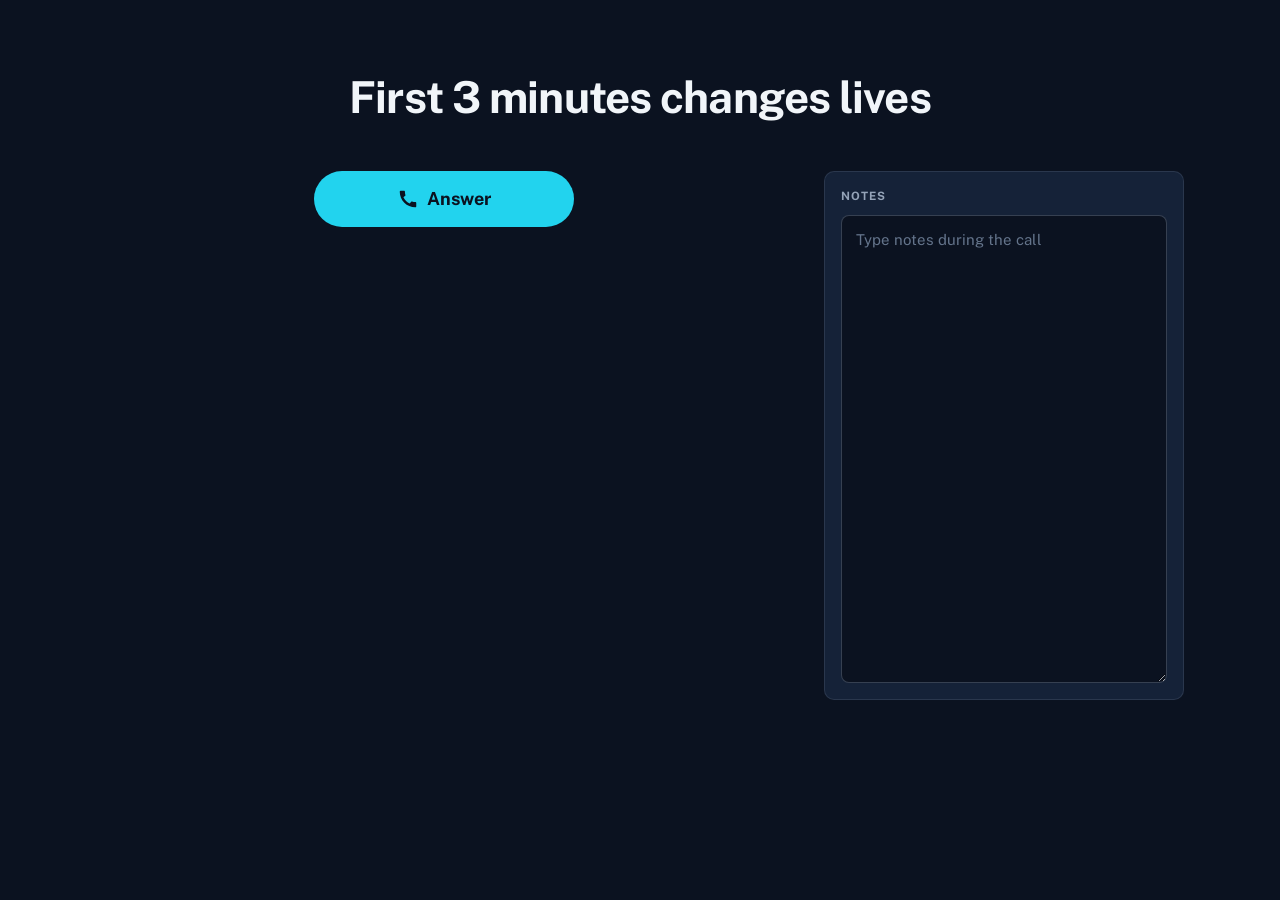
<file: index.html>
<!DOCTYPE html>
<html lang="en">
<head>
  <meta charset="utf-8">
  <meta name="viewport" content="width=device-width, initial-scale=1, viewport-fit=cover">
  <meta name="theme-color" content="#0b1220">
  <title>Response Dashboard</title>
  <link rel="icon" href="assets/favicon.svg" type="image/svg+xml">
  <link rel="preconnect" href="https://fonts.googleapis.com">
  <link rel="preconnect" href="https://fonts.gstatic.com" crossorigin>
  <link href="https://fonts.googleapis.com/css2?family=Public+Sans:wght@400;500;600;700&family=JetBrains+Mono:wght@400;500&display=swap" rel="stylesheet">
  <link rel="stylesheet" href="css/styles.css">
</head>
<body>
<main id="main" class="call-page">
  <h1 class="tagline">First 3 minutes changes lives</h1>

  <div class="call-layout">
    <div class="call-main">
      <button class="btn btn-primary answer-btn" id="answer" type="button">
        <svg viewBox="0 0 24 24" aria-hidden="true"><path d="M20.01 15.38c-1.23 0-2.42-.2-3.53-.56-.35-.12-.74-.03-1.01.24l-1.57 1.97c-2.83-1.35-5.48-3.9-6.89-6.83l1.95-1.66c.27-.28.35-.67.24-1.02-.37-1.11-.56-2.3-.56-3.53 0-.54-.45-.99-.99-.99H4.19C3.65 3 3 3.24 3 3.99 3 13.28 10.73 21 20.01 21c.71 0 .99-.63.99-1.18v-3.45c0-.54-.45-.99-.99-.99z"/></svg>
        <span id="answer-text">Answer</span>
      </button>

      <!-- Shown once the call is answered. -->
      <section class="call-card" id="call" tabindex="-1" aria-label="Call details" hidden>
        <div class="group">
          <h2 class="label">Caller phone number</h2>
          <p class="phone mono" id="caller-phone"></p>
        </div>

        <div class="group">
          <h2 class="label">Location</h2>
          <dl class="coords">
            <dt>Latitude</dt><dd class="mono" id="lat"></dd>
            <dt>Longitude</dt><dd class="mono" id="lng"></dd>
          </dl>
        </div>

        <div class="group">
          <h2 class="label" id="h-drone">Choose a drone</h2>
          <div class="drones" role="group" aria-labelledby="h-drone">
            <button class="btn drone-btn" type="button" aria-pressed="false" data-drone="1">Drone 1</button>
            <button class="btn drone-btn" type="button" aria-pressed="false" data-drone="2">Drone 2</button>
            <button class="btn drone-btn" type="button" aria-pressed="false" data-drone="3">Drone 3</button>
          </div>
          <p class="drone-note" id="drone-note" aria-live="polite"></p>
        </div>
      </section>
    </div>

    <!-- Notes the dispatcher types during the call. Beside the call on a computer, under it on a phone. -->
    <aside class="notes" aria-labelledby="notes-label">
      <label class="label" id="notes-label" for="notes">Notes</label>
      <textarea id="notes" placeholder="Type notes during the call" spellcheck="true"></textarea>
    </aside>
  </div>
</main>

<script src="js/call.js"></script>
</body>
</html>
</file>
<file: css/styles.css>
/* =========================================================
   Emergency response dashboard - shared styles
   Theme: Midnight Command (deep navy, cyan accents, soft white text,
   red kept for critical alerts only).
   1 tokens  2 base  3 buttons  4 call page  5 responsive
   ========================================================= */

/* 1. Tokens. Each colour has one job; keep bright colours for meaningful states. */
:root{
  /* Surfaces */
  --bg:#0b1220;                   /* page background, navy */
  --panel:#152238;                /* panels, slate navy */
  --panel-2:#1b2b45;              /* raised: hover, inputs, a panel inside a panel */
  --line:rgba(148,163,184,.16);   /* thin borders */
  --line-strong:rgba(148,163,184,.32);

  /* Text */
  --text:#f1f5f9;                 /* main text, ice white */
  --muted:#94a3b8;                /* secondary information */
  --faint:#64748b;                /* timestamps, hints */

  /* Jobs */
  --accent:#22d3ee;               /* selected, active navigation, primary controls */
  --accent-ink:#0b1220;           /* text on a cyan button */
  --accent-tint:rgba(34,211,238,.12);
  --critical:#f87171;             /* critical alert needing immediate attention */
  --critical-tint:rgba(248,113,113,.12);
  --warning:#fbbf24;              /* warning, needs review */
  --warning-tint:rgba(251,191,36,.12);
  --ok:#34d399;                   /* confirmed normal, available */
  --ok-tint:rgba(52,211,153,.12);
  --offline:#94a3b8;              /* unknown or offline (always with a label) */
  --offline-tint:rgba(148,163,184,.12);

  /* Shape */
  --radius:8px;
  --radius-sm:6px;
  --radius-lg:10px;
  --shadow:0 10px 30px rgba(2,6,23,.45);

  /* Type: same sans as Doorstep, plus a monospace for timers, coordinates and telemetry */
  --font:'Public Sans',system-ui,-apple-system,'Segoe UI',Roboto,Arial,sans-serif;
  --mono:'JetBrains Mono',ui-monospace,SFMono-Regular,Menlo,Consolas,monospace;

  --focus:#22d3ee;
  color-scheme:dark;
}

/* 2. Base */
*,*::before,*::after{box-sizing:border-box}
[hidden]{display:none!important}
html{-webkit-text-size-adjust:100%}
body{margin:0;min-height:100vh;background:var(--bg);color:var(--text);font-family:var(--font);font-size:15px;line-height:1.5;padding-bottom:env(safe-area-inset-bottom,0px)}
img,svg{max-width:100%}
a{color:var(--accent)}
:focus-visible{outline:2px solid var(--focus);outline-offset:2px}
a,button,input,select,textarea,label,summary{touch-action:manipulation}
/* Numbers (phone numbers, coordinates, timers) keep their width so nothing jumps. */
.mono{font-family:var(--mono);font-variant-numeric:tabular-nums;letter-spacing:0}
.label{display:block;margin:0;color:var(--muted);font-size:11.5px;font-weight:700;letter-spacing:.08em;text-transform:uppercase}

/* 3. Buttons */
.btn{display:inline-flex;justify-content:center;align-items:center;gap:8px;font:inherit;font-weight:700;font-size:15px;padding:10px 16px;min-height:44px;border-radius:var(--radius);border:1px solid transparent;cursor:pointer;text-decoration:none;line-height:1.2;transition:background .15s,border-color .15s,color .15s}
.btn-primary{background:var(--accent);color:var(--accent-ink)}
.btn-primary:hover{background:#67e8f9}
.btn[disabled]{cursor:default}

/* 4. Call page: the line at the top, the Answer button, then the call card. */
.call-page{max-width:1120px;margin:0 auto;padding:clamp(32px,8vh,72px) max(16px,env(safe-area-inset-right,0px)) 48px max(16px,env(safe-area-inset-left,0px));text-align:center}
/* When it wraps on a phone, both lines get an even share ("First 3 minutes / changes lives"). */
.tagline{margin:0;font-size:clamp(28px,5vw,44px);line-height:1.15;font-weight:700;letter-spacing:-.02em;text-wrap:balance}

.answer-btn{margin-top:clamp(28px,6vh,48px);min-width:min(260px,100%);min-height:56px;padding:14px 32px;border-radius:999px;font-size:18px}
.answer-btn svg{width:22px;height:22px;fill:currentColor;flex:none}
/* Once answered it steps back, so the call card is what stands out. */
.answer-btn[disabled]{background:transparent;color:var(--muted);border-color:var(--line-strong)}

.call-card{max-width:520px;margin:24px auto 0;padding:4px 20px;text-align:left;background:var(--panel);border:1px solid var(--line);border-radius:var(--radius-lg);animation:rise .25s ease-out}
.call-card:focus{outline:none}
@keyframes rise{from{opacity:0;transform:translateY(8px)}}
.group{padding:18px 0}
.group+.group{border-top:1px solid var(--line)}
.phone{margin:8px 0 0;font-size:24px;font-weight:500}
.coords{display:grid;grid-template-columns:auto 1fr;gap:6px 20px;margin:10px 0 0;align-items:baseline}
.coords dt{color:var(--muted);font-size:14px}
.coords dd{margin:0;font-size:17px}

/* Three across on any phone; on something narrower they wrap rather than spill out of the card. */
.drones{display:grid;grid-template-columns:repeat(auto-fit,minmax(76px,1fr));gap:10px;margin-top:12px}
.drone-btn{background:transparent;color:var(--text);border-color:var(--line-strong);padding:10px 8px;white-space:nowrap}
.drone-btn:hover{border-color:var(--accent);color:var(--accent)}
.drone-btn[aria-pressed="true"]{background:var(--accent);color:var(--accent-ink);border-color:var(--accent)}
.drone-note{margin:12px 0 0;color:var(--muted);font-size:14px;min-height:1.5em}

/* Under the headline: the call in the middle, notes on the right. On a phone the notes go under the call. */
.call-layout{display:grid;grid-template-columns:minmax(0,1fr) minmax(280px,360px);gap:32px;align-items:start;margin-top:clamp(28px,6vh,48px)}
.call-layout .answer-btn{margin-top:0}
.notes{display:flex;flex-direction:column;gap:10px;padding:16px;text-align:left;background:var(--panel);border:1px solid var(--line);border-radius:var(--radius-lg)}
.notes textarea{width:100%;min-height:clamp(260px,52vh,520px);resize:vertical;padding:12px 14px;font:inherit;font-size:15px;line-height:1.55;color:var(--text);background:var(--bg);border:1px solid var(--line-strong);border-radius:var(--radius)}
.notes textarea::placeholder{color:var(--faint)}
.notes textarea:focus{outline:none;border-color:var(--accent)}
@media (max-width:860px){
  .call-layout{grid-template-columns:minmax(0,1fr);gap:24px}
  .notes textarea{min-height:200px;font-size:16px} /* 16px stops iPhones zooming in when you tap it */
}

/* 5. Responsive */
@media (max-width:420px){
  .call-card{padding:2px 16px}
  .phone{font-size:22px}
}
@media (prefers-reduced-motion:reduce){*,*::before,*::after{transition:none!important;animation:none!important}}
</file>
